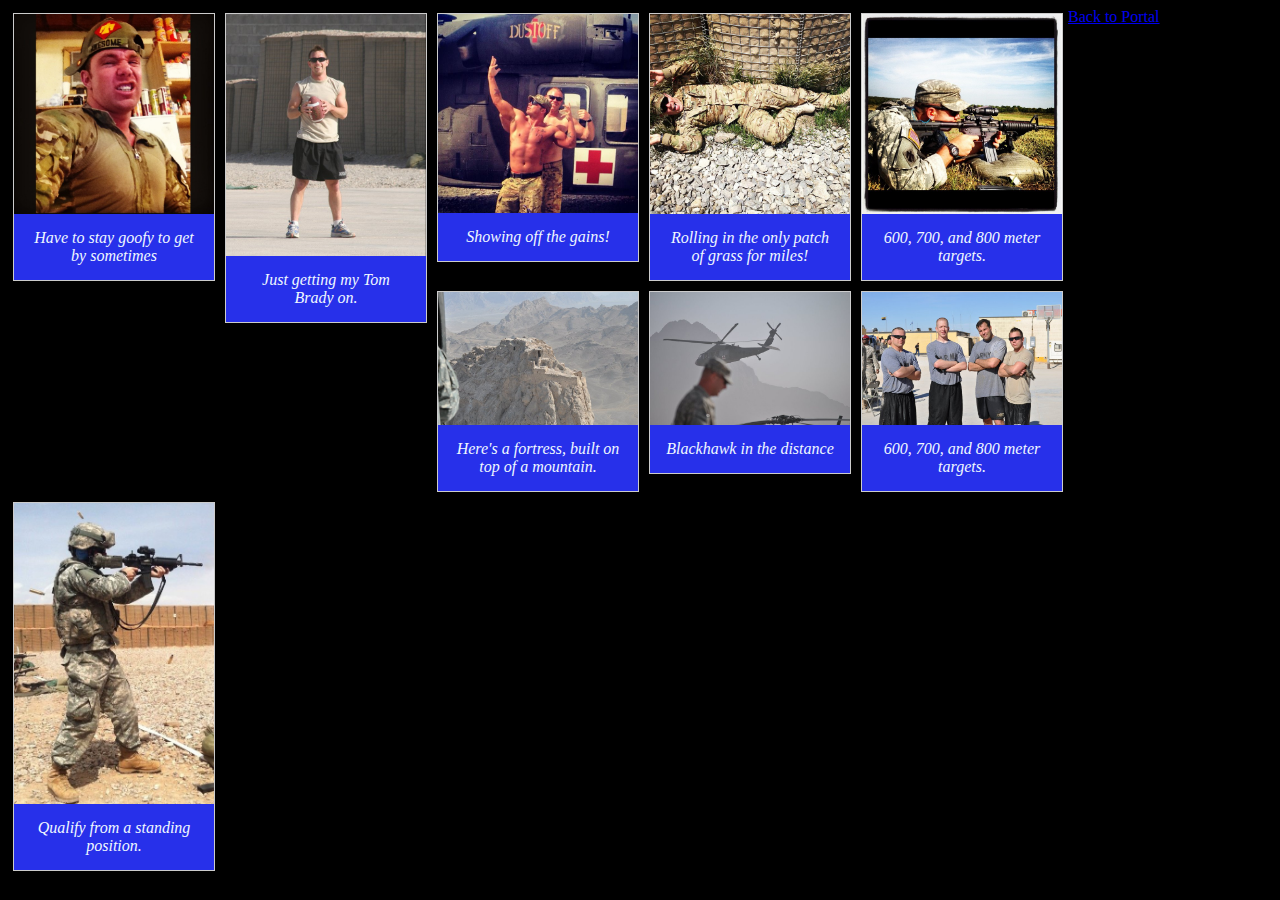
<file: armyGallery.html>
<html>

<head>
    <meta name="viewport" content="width=device-width, initial-scale=1.0">
<style>
div.gallery {
  margin: 5px;
  border: 1px solid #ccc;
  float: left;
  width: 200px;
  background-color: black;
  clear: right;
}


div.gallery:hover {
  border: 3px solid rgb(10, 10, 10);
}

div.gallery img {
  width: 100%;
  height: auto;
}
body{
    background-color: black;
}

div.desc {
  padding: 15px;
  text-align: center;
  background-color: rgb(39, 48, 234);
  color: aliceblue;
  font-style: italic;
}
</style>
</head>
<body>

<div class="gallery">
  <a target="_blank" href="army/cheese.jpg">
    <img src="army/cheese.jpg" alt="Smiling At work" width="600" height="20">
  </a>
  <div class="desc">Have to stay goofy to get by sometimes</div>
</div>

<div class="gallery">
    <a target="_blank" href="army/tomBrady.jpg">
      <img src="army/tomBrady.jpg" alt="football" width="600" height="400">
    </a>
    <div class="desc">Just getting my Tom Brady on. </div>
   </div>

<div class="gallery">
  <a target="_blank" href="army/heloPose.jpg">
    <img src="army/heloPose.jpg" alt="Pose" width="600" height="400">
  </a>
  <div class="desc">Showing off the gains!</div>
</div>

<div class="gallery">
  <a target="_blank" href="army/grass.jpg"><img src="army/grass.jpg" alt="Grass" width="600"height="400"></a>
  <div class="desc">Rolling in the only patch of grass for miles!</div>
</div>

<div class="gallery">
  <a target="_blank" href="army/shooting.jpg">
    <img src="army/shooting.jpg" alt="long shot" width="600" height="400">
  </a>
  <div class="desc">600, 700, and 800 meter targets. </div>
</div>

<div class="gallery">
  <a target="_blank" href="army/mountainCastle.jpg">
    <img src="army/mountainCastle.jpg" alt="mountainCastle" width="600" height="400">
  </a>
  <div class="desc">Here's a fortress, built on top of a mountain. </div>
</div>

<div class="gallery"> 
    <a target="_blank" href="army/blackhawk1.jpg">
      <img src="army/blackhawk1.jpg" alt="bhawk" width="600" height="400">
    </a>
    <div class="desc">Blackhawk in the distance</div>
  </div>
  
<div class="gallery">
  <a target="_blank" href="army/mudRun.jpg">
    <img src="army/mudRun.jpg" alt="" width="600" height="400">
  </a>
  <div class="desc">600, 700, and 800 meter targets. </div>
</div>

<div class="gallery">
  <a target="_blank" href="army/standingShooting.jpg">
    <img src="army/standingShooting.jpg" alt="Standing up at the range." width="600" height="400">
  </a>
<div class="desc">Qualify from a standing position. </div>
</div>


</body>
<div class="footer">
  <a href="index.html">Back to Portal</a>
  <p>&copy 2022 James' Life</p>     
</div>

</html>
</file>
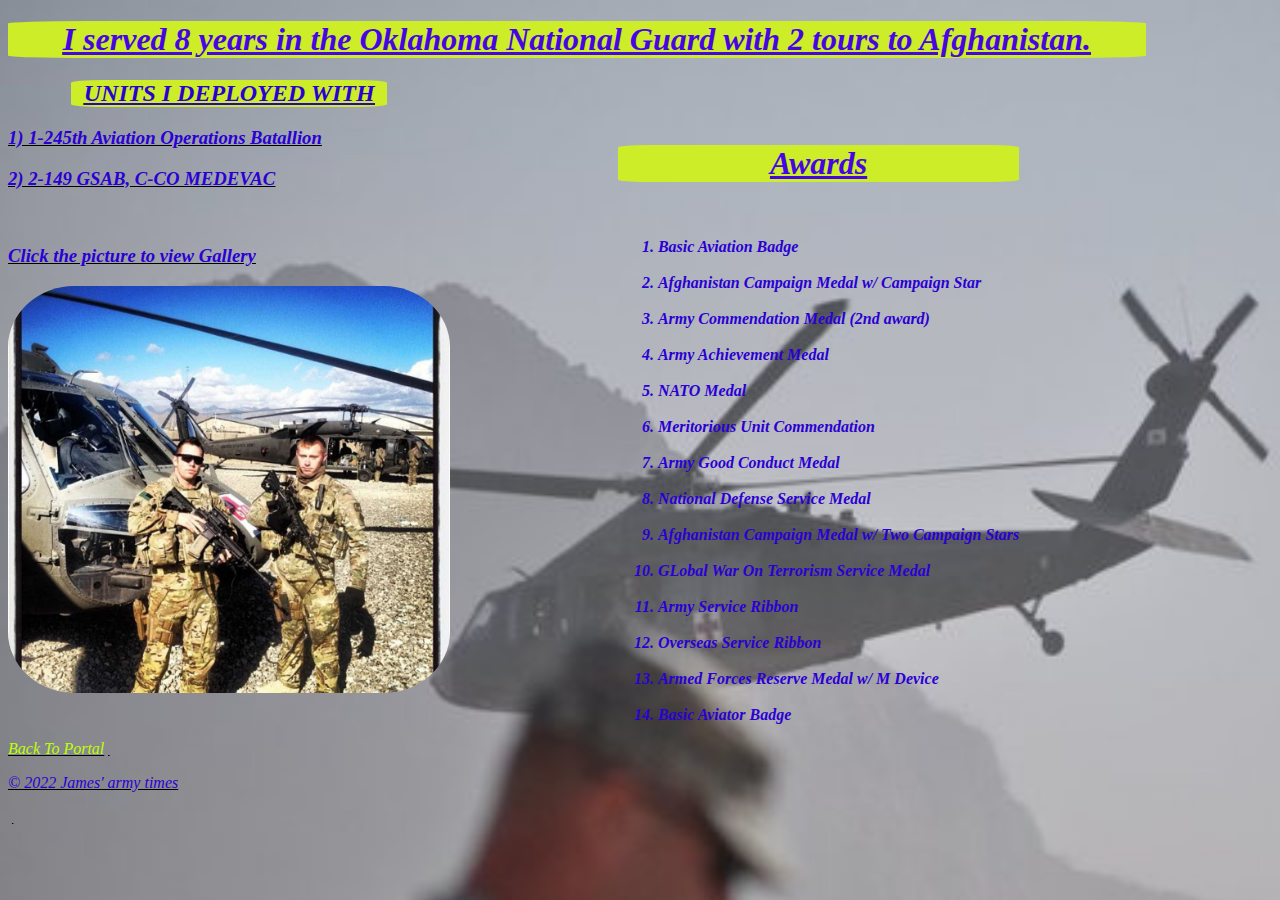
<file: armyLife.html>
<!DOCTYPE html>
<html lang="en">
<head>
    <meta name="viewport" content="width=device-width, initial-scale=1.0">
    <link rel="stylesheet" href="CSS/armyLife.css">
    <title>ArmyLife</title>
    
</head>
<body>
    <main>
        <h1>I served 8 years in the Oklahoma National Guard with 2 tours to Afghanistan. </h1>
        <h2>UNITS I DEPLOYED WITH</h2>
        <h3>1) 1-245th Aviation Operations Batallion</h3>
        <h3>2) 2-149 GSAB, C-CO MEDEVAC</h3>
        <br>
        <h3>Click the picture to view Gallery</h3>
<a href="armyGallery.html"><img  src="army/nateandme.jpg" alt="NateK and Austin"></a>
    </main>   
<aside>
    <h1 class="heading">Awards</h1>
        <br>
        <ol>
            <li>Basic Aviation Badge</li>
            <br>
            <li>Afghanistan Campaign Medal w/ Campaign Star</li>
            <br>
            <li>Army Commendation Medal (2nd award)</li>
            <br>
            <li>Army Achievement Medal</li>
            <br>
            <li>NATO Medal</li>
            <br>
            <li>Meritorious Unit Commendation</li>
            <br>
            <li>Army Good Conduct Medal</li>
            <br>
            <li>National Defense Service Medal</li>
            <br>
            <li>Afghanistan Campaign Medal w/ Two Campaign Stars</li>
            <br>
            <li>GLobal War On Terrorism Service Medal</li>
            <br>
            <li>Army Service Ribbon</li>
            <br>
            <li>Overseas Service Ribbon</li>
            <br>
            <li>Armed Forces Reserve Medal w/ M Device</li>
            <br>
            <li>Basic Aviator Badge</li>
        </ol>
    </aside>
    <footer>
        <a href="index.html">Back To Portal</a>;
        <p>&copy 2022 James' army times</p>;       
    </footer>    
</body>
</html>
</file>
<file: CSS/armyLife.css>
body{
    font-family: Cambria, Cochin, Georgia, Times, 'Times New Roman', serif;
    font-style: italic;
    text-decoration: underline;
    background-color: black;
    background-image: url('/army/blackhawk1.jpg');
    background-size: 150%;
    background-repeat: no-repeat;
}

main{
    font-family: Cambria, Cochin, Georgia, Times, 'Times New Roman', serif;
    font-style: italic;
    text-decoration: underline;
    font-size: medium; 
}

div{
    color: rgb(220, 246, 26);
    background-color: blue;
    float: right;
    text-justify: distribute-all-lines;
}

h1{
    color: rgb(72, 5, 227);
    background-color: rgb(204, 237, 40);
    float:none;
    margin-right: 10%;
    border-left: 20%;
    border-radius: 7%;
    text-align: center;
    text-decoration: underline;    

}

footer{
    color: rgb(145, 156, 166, 0);
    clear:right
}

a:link{
    color: rgbA(188, 283, 8);
    background-color: transparent;
    text-decoration:chartreuse;
}
    
a:visited{
    color: rgb(27, 8, 238);
    background-color: transparent;
    text-decoration: none;
}
    
a:hover{
    color: rgb(31, 233, 51);
    background-color: transparent;
    text-decoration: underline;
}
    
a:active{
    color: rgb(31, 233, 51);
    background-color: transparent;
    text-decoration: underline;
}

img{
    width: 35%;
    border-radius: 15%;
    display: flex;
    margin-top:1%;    
}

aside{
    float: right;
    color: rgb(42, 0, 211);
    background-color: rgba(204, 237, 40, );
    border-radius: 10%;
    font-weight: bold;
    clear:none;
    margin-top: -45%;
    margin-right: 20%;
    font-size: medium;
}

h1.heading{
    margin-right: 0%;
    text-decoration: underline;    
}

h2{
    color: rgb(42, 0, 211);
    background-color: rgba(204, 237, 40);
    width: 25%;
    margin-left: 5%;
    text-align: center;
    border-radius: 10%;
    text-decoration: underline;    

}

h3,p{
    color: rgb(42, 0, 211);
}
</file>
